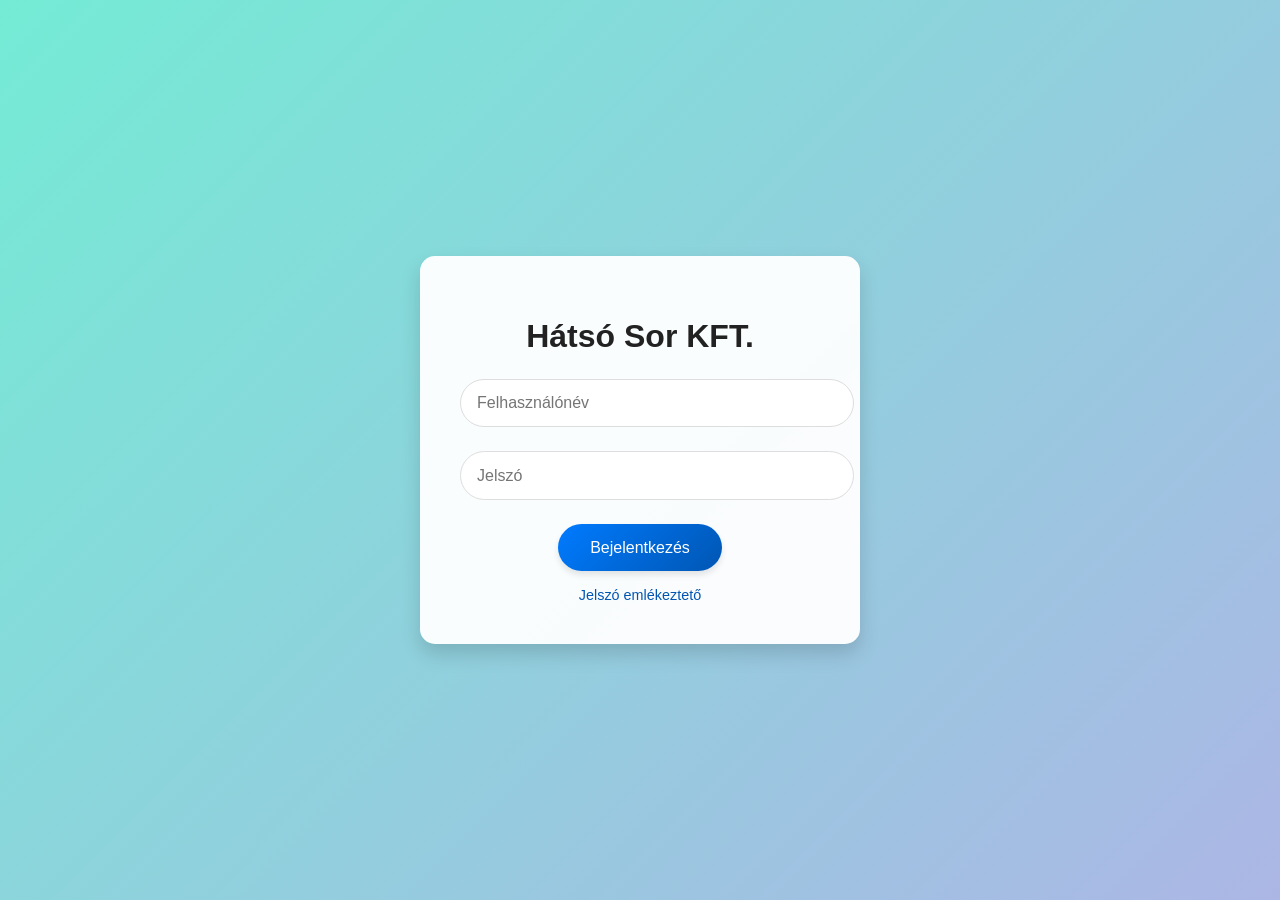
<file: index.html>
<!DOCTYPE html>
<html lang="hu">
<head>
    <meta charset="UTF-8">
    <meta name="viewport" content="width=device-width, initial-scale=1.0">
    <title>Hátsó Sor KFT. - Bejelentkezés</title>
    <link rel="stylesheet" href="style.css">
    <link rel="icon" href="kicsikocsi.png">
</head>
<body>
    <div class="login-container">
        <h1>Hátsó Sor KFT.</h1>
        <form id="login-form">
            <div class="input-field">
                <input type="text" name="username" id="username" placeholder="Felhasználónév" required>
            </div>
            <div class="input-field">
                <input type="password" name="password" id="password" placeholder="Jelszó" required>
            </div>
            <button type="submit" class="login-button" id="login-button">Bejelentkezés</button>
        </form>
        <p id="error-message" class="error-message" style="display: none;">Hibás felhasználónév vagy jelszó!</p>
        <a href=forgot_pw.html class="forgot-password" id="forgot-pw-button">Jelszó emlékeztető</a>
    </div>
    <script src="alap.js"></script>
</body>
</html>
</file>
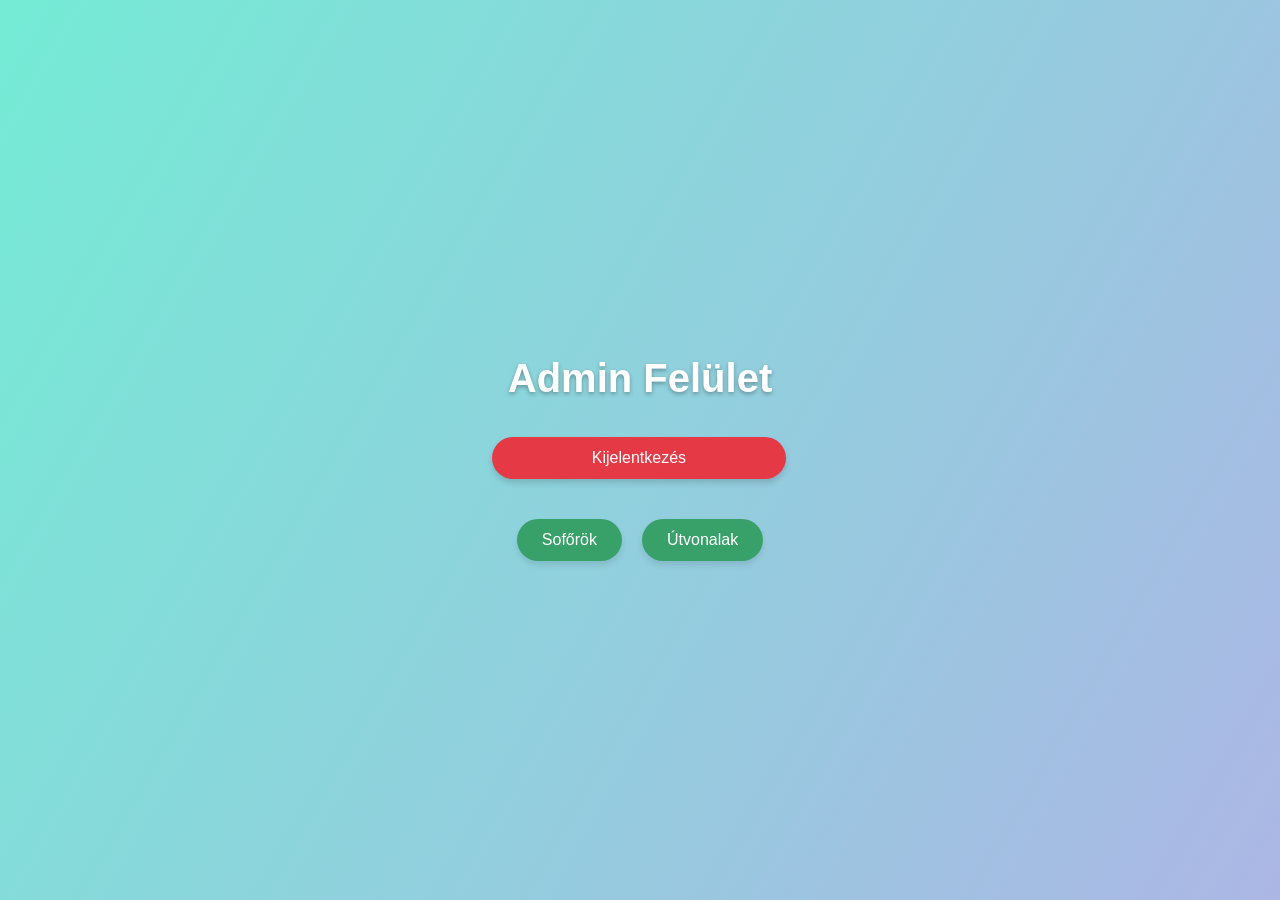
<file: admin.html>
<!DOCTYPE html>
<html lang="hu"> 
<head>
    <meta charset="UTF-8">
    <meta name="viewport" content="width=device-width, initial-scale=1.0">
    <title>Admin felület</title>
    <link rel="stylesheet" href="admin.css">
    <link rel="icon" href="kicsikocsi.png">
</head>
<body>
    <header class="admin-header">
        <h1 class="admin-title">Admin Felület</h1>
        <button class="logout-button" id="logout-button">Kijelentkezés</button>
    </header>
    <main class="admin-main">
        <div class="admin-menu">
            <button class="admin-menu-button" id="drivers-button">Sofőrök</button>
            <button class="admin-menu-button" id="routes-button">Útvonalak</button>
        </div>
    </main>
    <script src="kijelentkezes.js"></script>
</body>
</html>
</file>
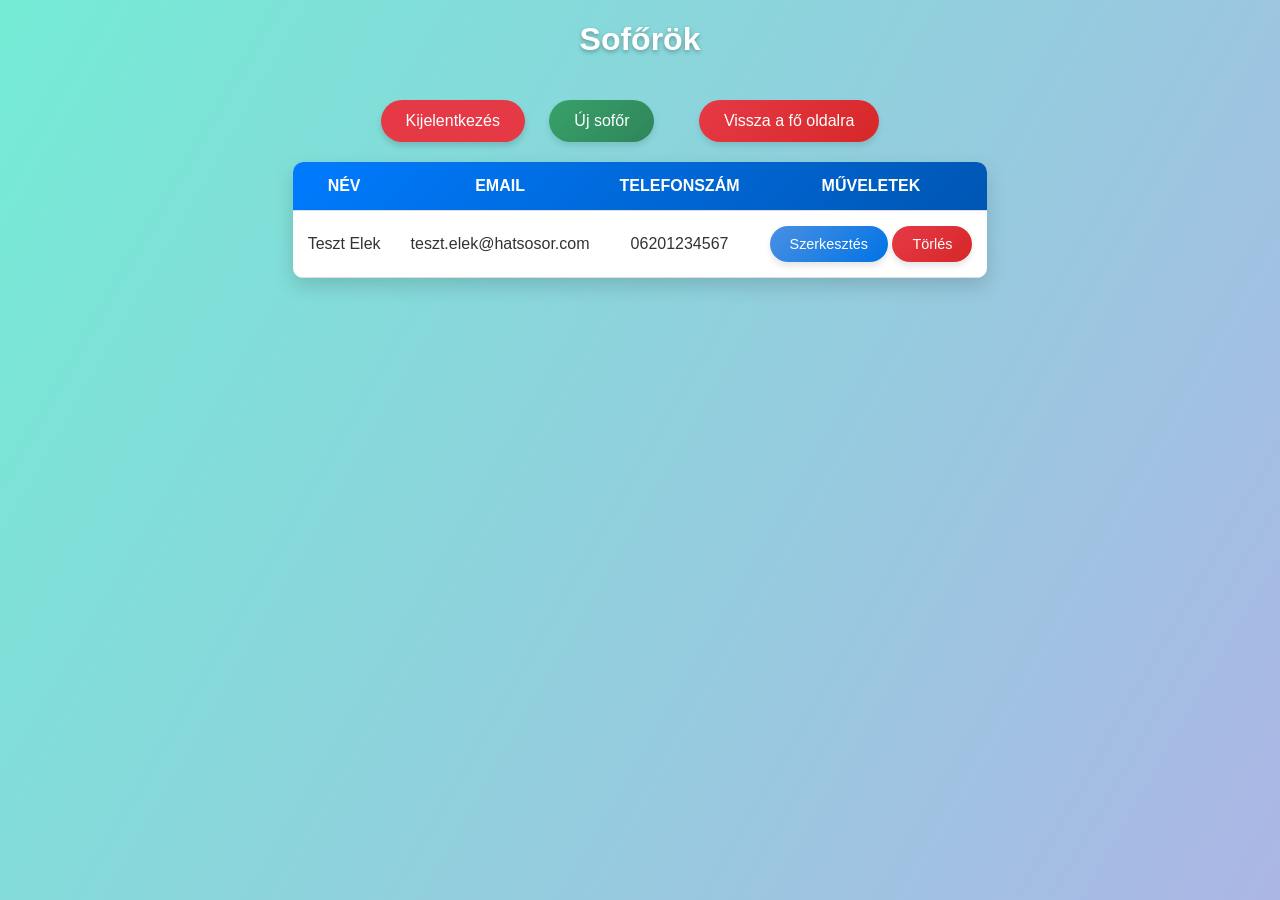
<file: admin_drivers.html>
<!DOCTYPE html>
<html lang="hu">
<head>
    <meta charset="UTF-8">
    <meta name="viewport" content="width=device-width, initial-scale=1.0">
    <title>Sofőrök - Hátsó Sor KFT.</title>
    <link rel="stylesheet" href="admin_drivers.css">
    <link rel="icon" href="kicsikocsi.png">
</head>
<body>
    <header class="admin-header">
        <h1 class="admin-title">Sofőrök</h1>
        <button class="logout-button" id="logout-button">Kijelentkezés</button>
        <button class="drivers-add">Új sofőr</button>
        <button class="back-to-main" id="back-to-main">Vissza a fő oldalra</button>
    </header>
    <main class="admin-main">
        <table class="driver-table">
            <thead>
                <tr>
                    <th>Név</th>
                    <th>Email</th>
                    <th>Telefonszám</th>
                    <th>Műveletek</th>
                </tr>
            </thead>
            <tbody>
                <tr>
                    <td>Teszt Elek</td>
                    <td>teszt.elek@hatsosor.com</td>
                    <td>06201234567</td>
                    <td>
                        <button class="admin-drivers-edit-button">Szerkesztés</button>
                        <button class="admin-drivers-delete-button">Törlés</button>
                    </td>
                </tr>
            </tbody>
        </table>
    </main>
    <script>
    document.getElementById("back-to-main").addEventListener("click", function () {
    window.location.href = "admin.html";
});
    </script>
    <script src="kijelentkezes.js"></script>
</body>
</html>
</file>
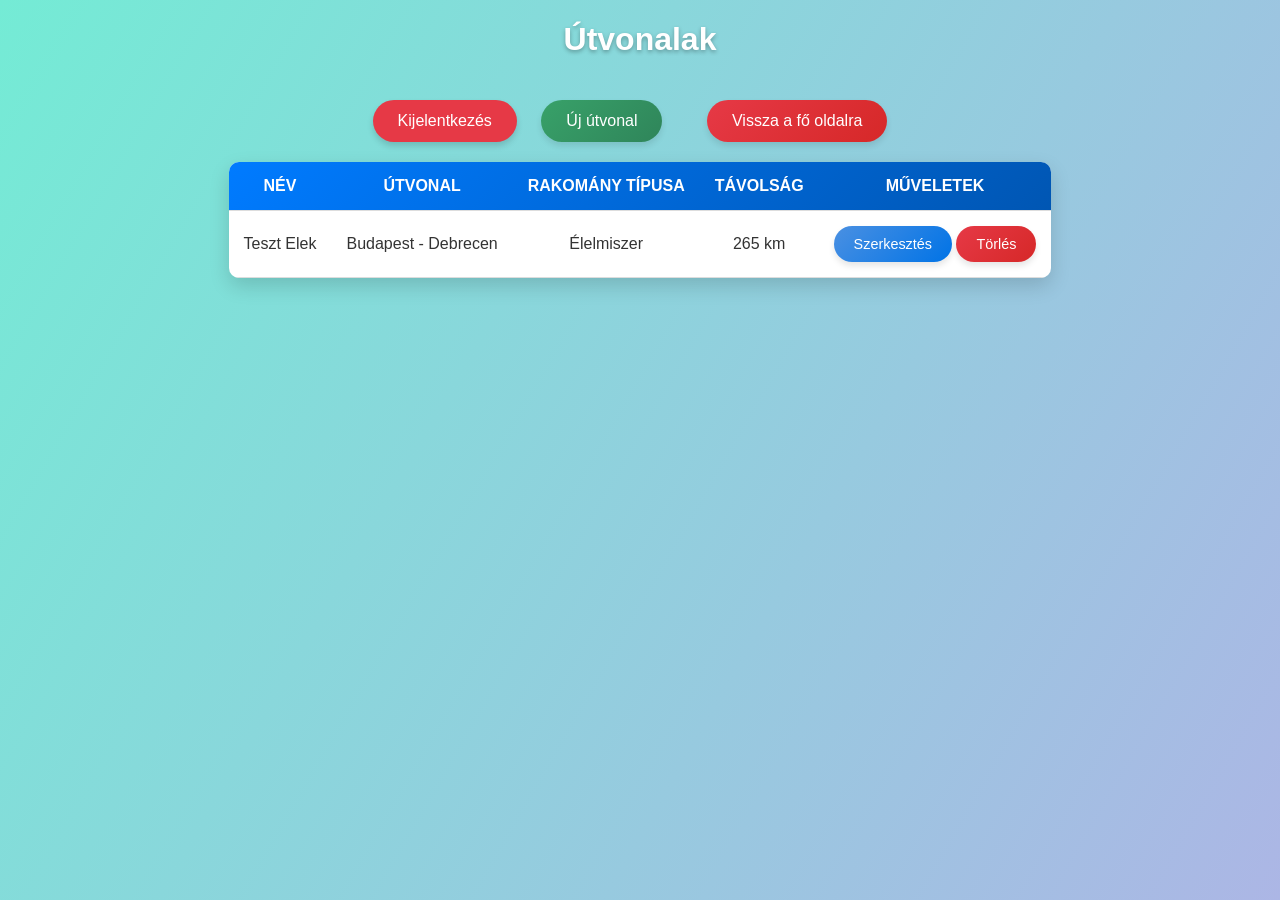
<file: admin_routes.html>
<!DOCTYPE html>
<html lang="hu">
<head>
    <meta charset="UTF-8">
    <meta name="viewport" content="width=device-width, initial-scale=1.0">
    <title>Útvonalak - Hátsó Sor KFT.</title>
    <link rel="stylesheet" href="admin_routes.css">
    <link rel="icon" href="kicsikocsi.png">
</head>
<body>
    <header class="admin-header">
        <h1 class="admin-title">Útvonalak</h1>
        <button class="logout-button" id="logout-button">Kijelentkezés</button>
        <button class="routes-add">Új útvonal</button>
        <button class="back-to-main" id="back-to-main">Vissza a fő oldalra</button>
    </header>
    <main class="admin-main">
        <table class="routes-table">
            <thead>
                <tr>
                    <th>Név</th>
                    <th>Útvonal</th>
                    <th>Rakomány típusa</th>
                    <th>Távolság</th>
                    <th>Műveletek</th>                   
                </tr>
            </thead>
            <tbody>
                <tr>
                    <td>Teszt Elek</td>
                    <td>Budapest - Debrecen</td>
                    <td>Élelmiszer</td>
                    <td>265 km</td>
                    <td>
                        <button class="admin-routes-edit-button">Szerkesztés</button>
                        <button class="admin-routes-delete-button">Törlés</button>
                    </td>
                </tr>
            </tbody>
        </table>
    </main>
    <script>
    document.getElementById("back-to-main").addEventListener("click", function () {
    window.location.href = "admin.html";
});
    </script>
    <script src="kijelentkezes.js"></script>
</body>
</html>
</file>
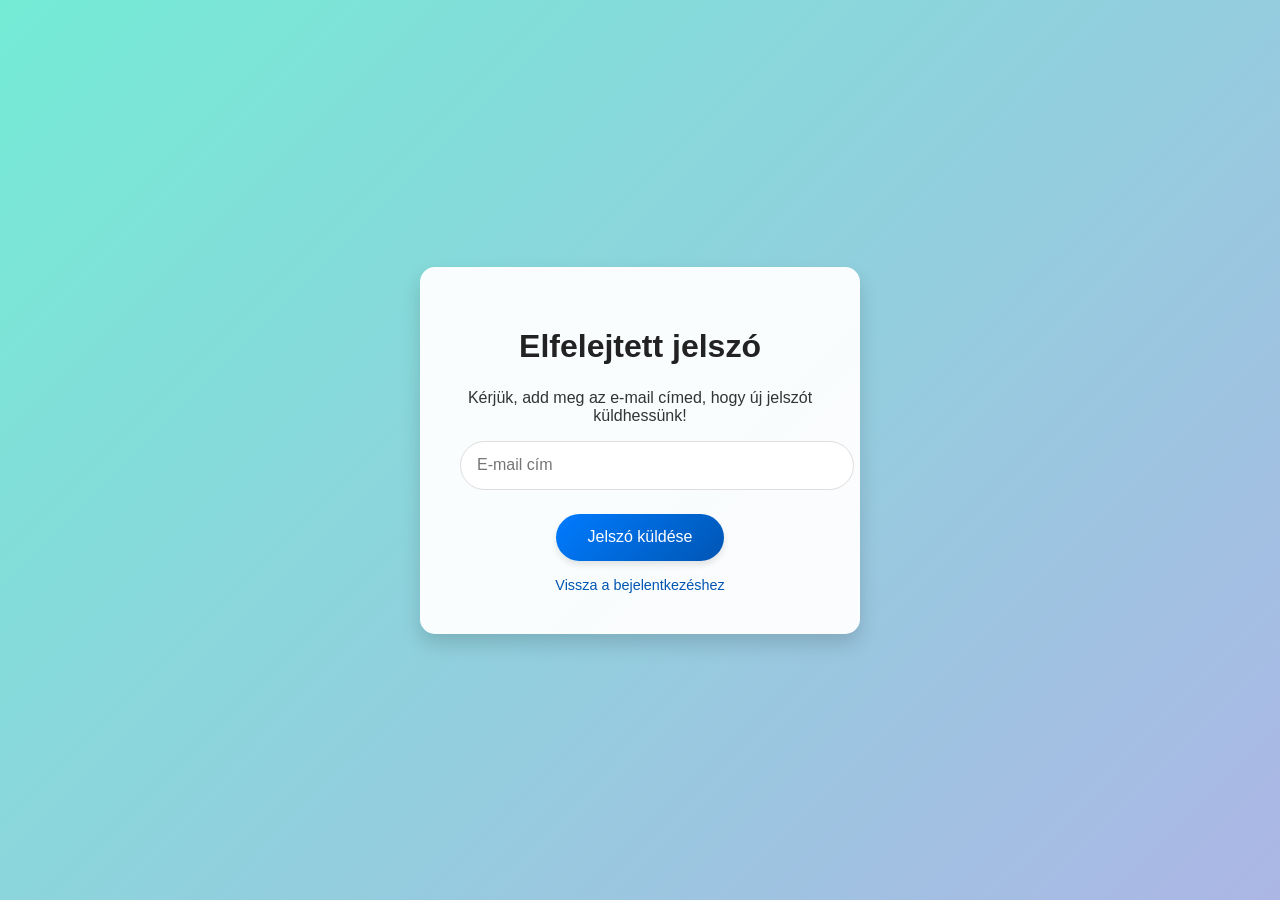
<file: forgot_pw.html>
<!DOCTYPE html>
<html lang="hu">
<head>
    <meta charset="UTF-8">
    <meta name="viewport" content="width=device-width, initial-scale=1.0">
    <title>Elfelejtett Jelszó - Hátsó Sor KFT.</title>
    <link rel="stylesheet" href="style.css">
    <link rel="icon" href="kicsikocsi.png">
</head>
<body>
    <div class="login-container">
        <h1>Elfelejtett jelszó</h1>
        <p>Kérjük, add meg az e-mail címed, hogy új jelszót küldhessünk!</p>
        <form id="forgot-password-form">
            <div class="input-field">
                <input type="email" id="email" placeholder="E-mail cím" required>
            </div>
            <button type="submit" class="login-button" id="password-send">Jelszó küldése</button>
        </form>
        <a href="index.html" class="forgot-password" id="back-to-loginsite">Vissza a bejelentkezéshez</a>
    </div>
    <script src="forgot-password.js"></script>
</body>
</html>
</file>
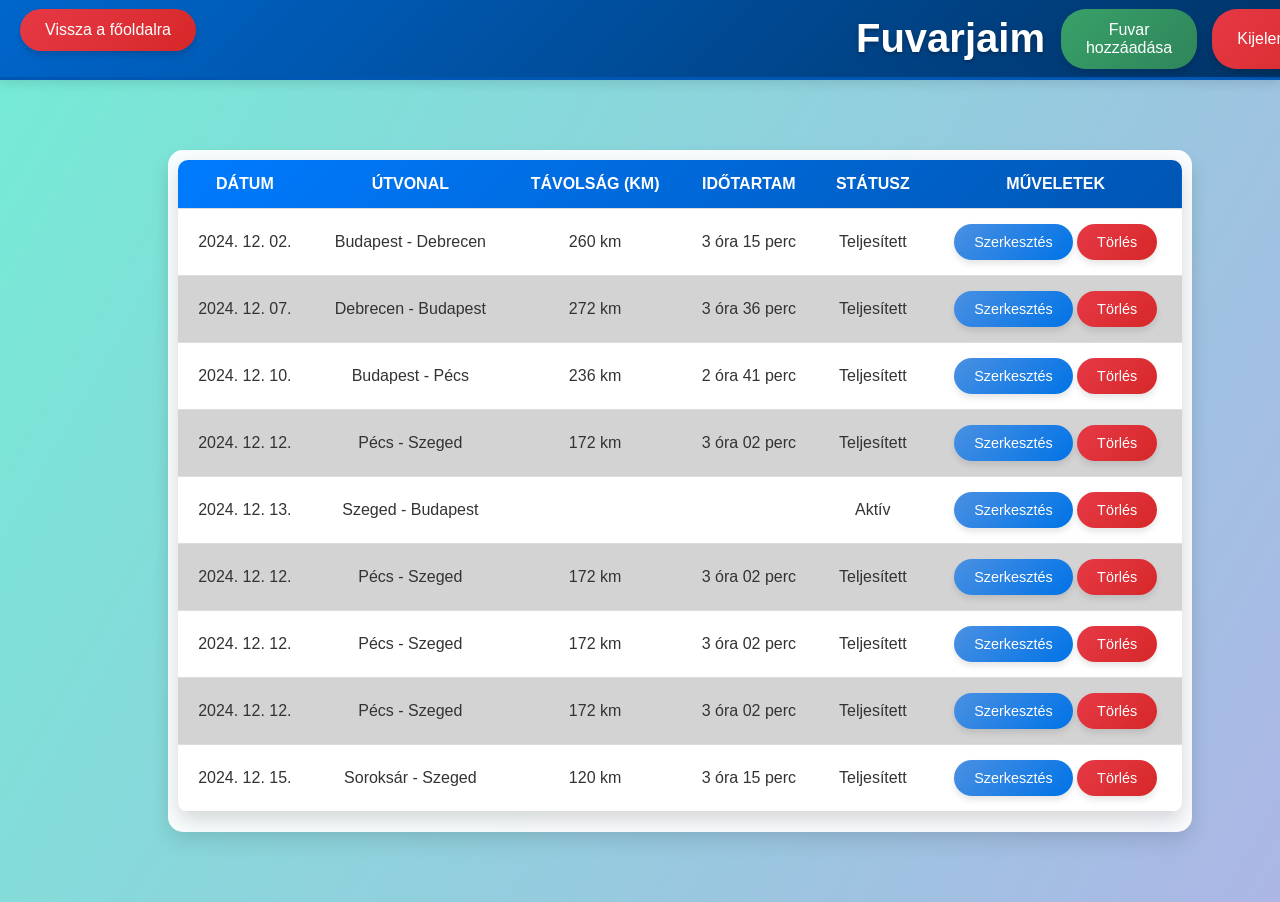
<file: fuvarjaim.html>
<!DOCTYPE html>
<html lang="hu">
<head>
    <meta charset="UTF-8">
    <meta name="viewport" content="width=device-width, initial-scale=1.0">
    <title>Fuvarjaim</title>
    <link rel="stylesheet" href="fuvarjaim.css">
    <link rel="icon" href="kicsikocsi.png">
</head>
<body>
<header class="admin-header">
    <h1 class="admin-title">Fuvarjaim</h1>
    <div class="admin-buttons">
        <button class="newtrip-button" id="newtrip-button">Fuvar hozzáadása</button>
        <button class="mainpage-button" id="mainpage-button">Vissza a főoldalra</button>
        <button class="logout-button" id="logout-button">Kijelentkezés</button>
    </div>
</header>
<main class="main-content">
    <section class="table-container">
        <table class="driver-table">
            <thead>
            <tr>
                <th>Dátum</th>
                <th>Útvonal</th>
                <th>Távolság (km)</th>
                <th>Időtartam</th>
                <th>Státusz</th>
                <th>Műveletek</th>
            </tr>
            </thead>
            <tbody>
            <tr>
                <td>2024. 12. 02.</td>
                <td>Budapest - Debrecen</td>
                <td>260 km</td>
                <td>3 óra 15 perc</td>
                <td>Teljesített</td>
                <td>
                    <button class="edit-button">Szerkesztés</button>
                    <button class="delete-button">Törlés</button>
                </td>
            </tr>
            <tr>
                <td>2024. 12. 07.</td>
                <td>Debrecen - Budapest</td>
                <td>272 km</td>
                <td>3 óra 36 perc</td>
                <td>Teljesített</td>
                <td>
                    <button class="edit-button">Szerkesztés</button>
                    <button class="delete-button">Törlés</button>
                </td>
            </tr>
            <tr>
                <td>2024. 12. 10.</td>
                <td>Budapest - Pécs</td>
                <td>236 km</td>
                <td>2 óra 41 perc</td>
                <td>Teljesített</td>
                <td>
                    <button class="edit-button">Szerkesztés</button>
                    <button class="delete-button">Törlés</button>
                </td>
            </tr>
            <tr>
                <td>2024. 12. 12.</td>
                <td>Pécs - Szeged</td>
                <td>172 km</td>
                <td>3 óra 02 perc</td>
                <td>Teljesített</td>
                <td>
                    <button class="edit-button">Szerkesztés</button>
                    <button class="delete-button">Törlés</button>
                </td>
            </tr>
            <tr>
                <td>2024. 12. 13.</td>
                <td>Szeged - Budapest</td>
                <td></td>
                <td></td>
                <td>Aktív</td>
                <td>
                    <button class="edit-button">Szerkesztés</button>
                    <button class="delete-button">Törlés</button>
                </td>
            </tr>
            <tr>
                <td>2024. 12. 12.</td>
                <td>Pécs - Szeged</td>
                <td>172 km</td>
                <td>3 óra 02 perc</td>
                <td>Teljesített</td>
                <td>
                    <button class="edit-button">Szerkesztés</button>
                    <button class="delete-button">Törlés</button>
                </td>
            </tr>
            <tr>
                <td>2024. 12. 12.</td>
                <td>Pécs - Szeged</td>
                <td>172 km</td>
                <td>3 óra 02 perc</td>
                <td>Teljesített</td>
                <td>
                    <button class="edit-button">Szerkesztés</button>
                    <button class="delete-button">Törlés</button>
                </td>
            </tr>
            <tr>
                <td>2024. 12. 12.</td>
                <td>Pécs - Szeged</td>
                <td>172 km</td>
                <td>3 óra 02 perc</td>
                <td>Teljesített</td>
                <td>
                    <button class="edit-button">Szerkesztés</button>
                    <button class="delete-button">Törlés</button>
                </td>
            </tr>
            <tr>
                <td>2024. 12. 15.</td>
                <td>Soroksár - Szeged</td>
                <td>120 km</td>
                <td>3 óra 15 perc</td>
                <td>Teljesített</td>
                <td>
                    <button class="edit-button">Szerkesztés</button>
                    <button class="delete-button">Törlés</button>
                </td>
            </tr>
            </tbody>
        </table>
    </section>
</main>
<script src="kijelentkezes.js"></script>
<script src="fooldal.js"></script>
</body>
</html>
</file>
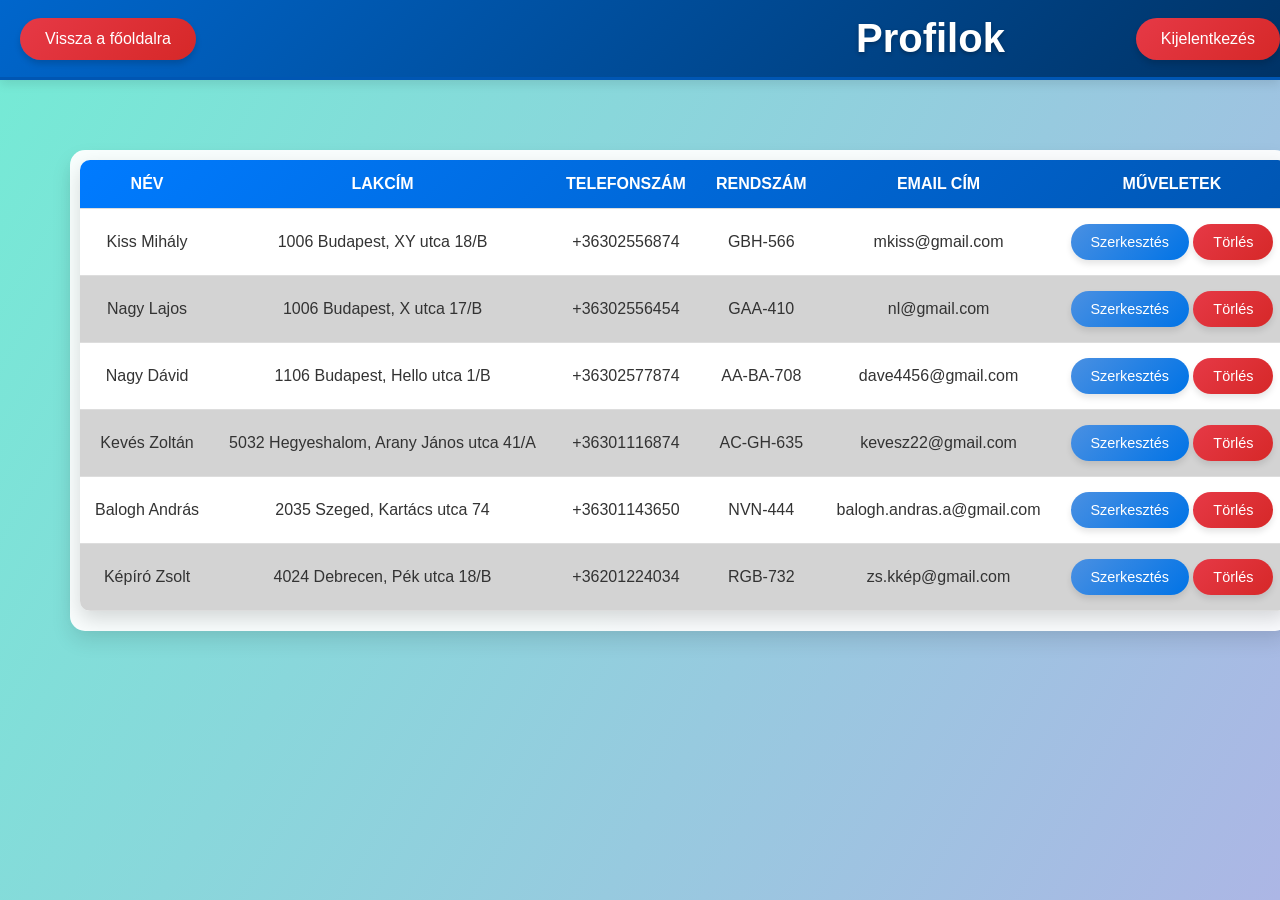
<file: profil.html>
<!DOCTYPE html>
<html lang="en">
<head>
    <meta charset="UTF-8">
    <title>Profil oldal</title>
    <link rel="stylesheet" href="profil.css">
    <link rel="icon" href="kicsikocsi.png">
</head>
<header class="profil-header">
  <h1 class="profil-title">Profilok</h1>
  <div class="profil-buttons">
    <button class="mainpage-button" id="mainpage-button">Vissza a főoldalra</button>
    <button class="logout-button" id="logout-button">Kijelentkezés</button>
  </div>
</header>
<body>
<main class="main-content">
  <section class="table-container">
    <table class="profile-table">
      <thead>
      <tr>
        <th>Név</th>
        <th>Lakcím</th>
        <th>Telefonszám</th>
        <th>Rendszám</th>
        <th>Email cím</th>
        <th>Műveletek</th>
      </tr>
      </thead>
      <tbody>
      <tr>
        <td>Kiss Mihály</td>
        <td>1006 Budapest, XY utca 18/B </td>
        <td>+36302556874</td>
        <td>GBH-566</td>
        <td>mkiss@gmail.com</td>
        <td>
          <button class="edit-button">Szerkesztés</button>
          <button class="delete-button">Törlés</button>
        </td>
      </tr>
      <tr>
        <td>Nagy Lajos</td>
        <td>1006 Budapest, X utca 17/B </td>
        <td>+36302556454</td>
        <td>GAA-410</td>
        <td>nl@gmail.com</td>
        <td>
          <button class="edit-button">Szerkesztés</button>
          <button class="delete-button">Törlés</button>
        </td>
      </tr>
      <tr>
        <td>Nagy Dávid</td>
        <td>1106 Budapest, Hello utca 1/B </td>
        <td>+36302577874</td>
        <td>AA-BA-708</td>
        <td>dave4456@gmail.com</td>
        <td>
          <button class="edit-button">Szerkesztés</button>
          <button class="delete-button">Törlés</button>
        </td>
      </tr>
      <tr>
        <td>Kevés Zoltán</td>
        <td>5032 Hegyeshalom, Arany János utca 41/A </td>
        <td>+36301116874</td>
        <td>AC-GH-635</td>
        <td>kevesz22@gmail.com</td>
        <td>
          <button class="edit-button">Szerkesztés</button>
          <button class="delete-button">Törlés</button>
        </td>
      </tr>
      <tr>
        <td>Balogh András</td>
        <td>2035 Szeged, Kartács utca 74 </td>
        <td>+36301143650</td>
        <td>NVN-444</td>
        <td>balogh.andras.a@gmail.com</td>
        <td>
          <button class="edit-button">Szerkesztés</button>
          <button class="delete-button">Törlés</button>
        </td>
      </tr>
      <tr>
        <td>Képíró Zsolt</td>
        <td>4024 Debrecen, Pék utca 18/B </td>
        <td>+36201224034</td>
        <td>RGB-732</td>
        <td>zs.kkép@gmail.com</td>
        <td>
          <button class="edit-button">Szerkesztés</button>
          <button class="delete-button">Törlés</button>
        </td>
      </tr>
      </tbody>
    </table>
  </section>
</main>
<script src="kijelentkezes.js"></script>
<script src="fooldal.js"></script>
</body>
</html>
</file>
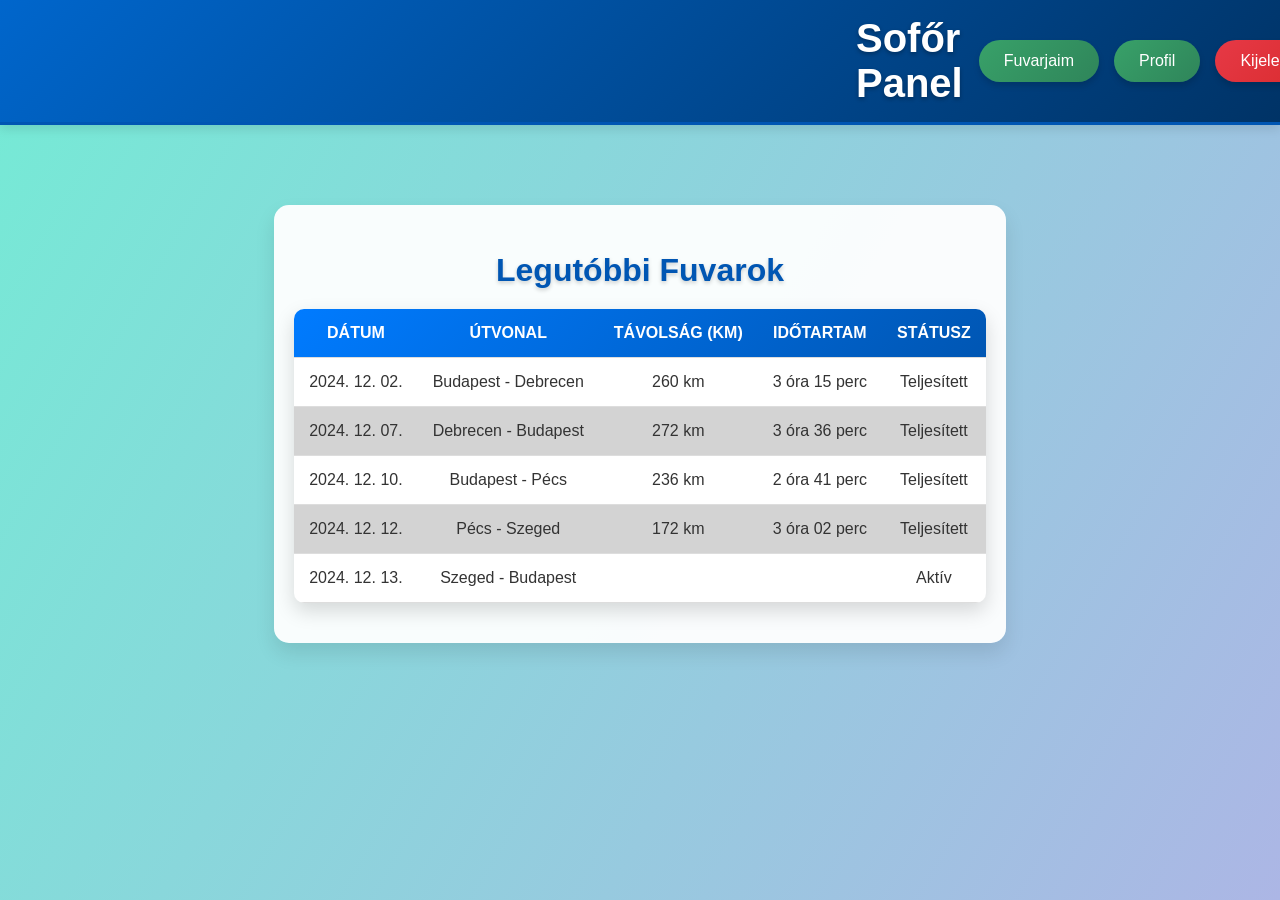
<file: sofor.html>
<!DOCTYPE html>
<html lang="en">
<head>
    <meta charset="UTF-8">
    <meta name="viewport" content="width=device-width, initial-scale=1.0">
    <title>Sofőr Oldal</title>
    <link rel="stylesheet" href="sofor.css">
    <link rel="icon" href="kicsikocsi.png">
</head>
<body>
    <header class="admin-header">
        <h1 class="admin-title">Sofőr Panel</h1>
        <div class="admin-buttons">
            <button class="my-trips-button" id="my-trips-button">Fuvarjaim</button>
            <button class="profile-button" id="profile-button">Profil</button>
            <button class="logout-button" id="logout-button">Kijelentkezés</button>
        </div>
    </header>

    <main class="main-content">
        <section class="table-container">
            <h2 class="table-title">Legutóbbi Fuvarok</h2>
            <table class="driver-table">
                <thead>
                    <tr>
                        <th>Dátum</th>
                        <th>Útvonal</th>
                        <th>Távolság (km)</th>
                        <th>Időtartam</th>
                        <th>Státusz</th>
                    </tr>
                </thead>
                <tbody>
                    <tr>
                        <td>2024. 12. 02.</td>
                        <td>Budapest - Debrecen</td>
                        <td>260 km</td>
                        <td>3 óra 15 perc</td>
                        <td>Teljesített</td>
                    </tr>
                    <tr>
                        <td>2024. 12. 07.</td>
                        <td>Debrecen - Budapest</td>
                        <td>272 km</td>
                        <td>3 óra 36 perc</td>
                        <td>Teljesített</td>
                    </tr>
                    <tr>
                        <td>2024. 12. 10.</td>
                        <td>Budapest - Pécs</td>
                        <td>236 km</td>
                        <td>2 óra 41 perc</td>
                        <td>Teljesített</td>
                    </tr>
                    <tr>
                        <td>2024. 12. 12.</td>
                        <td>Pécs - Szeged</td>
                        <td>172 km</td>
                        <td>3 óra 02 perc</td>
                        <td>Teljesített</td>
                    </tr>
                    <tr>
                        <td>2024. 12. 13.</td>
                        <td>Szeged - Budapest</td>
                        <td></td>
                        <td></td>
                        <td>Aktív</td>
                    </tr>
                </tbody>
            </table>
        </section>
    </main>
    <script src="kijelentkezes.js"></script>
    <script src="fuvarjaim.js"></script>
    <script src="profil.js"></script>
</body>
</html>
</file>
<file: style.css>
body {
    font-family: 'Roboto', sans-serif;
    margin: 0;
    padding: 0;
    display: flex;
    justify-content: center;
    align-items: center;
    min-height: 100vh;
    background: linear-gradient(135deg, #74ebd5, #acb6e5);
    background-size: cover;
    background-position: center;
    color: #333;
}

.login-container {
    background: rgba(255, 255, 255, 0.95);
    padding: 2.5rem;
    border-radius: 15px;
    box-shadow: 0 10px 20px rgba(0, 0, 0, 0.15);
    width: 100%;
    max-width: 360px;
    text-align: center;
    animation: fadeIn 0.6s ease-in-out;
}

.login-container h1 {
    margin-bottom: 1.5rem;
    font-size: 2rem;
    color: #222;
    font-weight: bold;
}

.input-field {
    margin-bottom: 1.5rem;
    width: 100%;
}

.input-field input {
    width: 100%;
    padding: 0.9rem 1rem;
    border: 1px solid #ddd;
    border-radius: 25px;
    font-size: 1rem;
    transition: all 0.3s ease;
}

.input-field input:focus {
    border-color: #007bff;
    outline: none;
    box-shadow: 0 0 5px rgba(0, 123, 255, 0.5);
}

.login-button {
    display: inline-block;
    background: linear-gradient(135deg, #007bff, #0056b3);
    color: #fff;
    padding: 0.9rem 2rem;
    border: none;
    border-radius: 25px;
    font-size: 1rem;
    cursor: pointer;
    text-decoration: none;
    transition: all 0.3s ease;
    box-shadow: 0 4px 6px rgba(0, 0, 0, 0.1);
}

.login-button:hover {
    background: linear-gradient(135deg, #0056b3, #003f8a);
    box-shadow: 0 6px 10px rgba(0, 0, 0, 0.15);
}

.forgot-password {
    color: #0056b3;
    text-decoration: none;
    font-size: 0.9rem;
    margin-top: 1rem;
    display: inline-block;
    transition: color 0.3s ease;
}

.forgot-password:hover {
    color: #003f8a;
    text-decoration: underline;
}

.error-message {
    color: #d9534f;
    margin-top: 1rem;
    font-size: 0.9rem;
    text-align: center;
}

@keyframes fadeIn {
    0% {
        opacity: 0;
        transform: translateY(-20px);
    }
    100% {
        opacity: 1;
        transform: translateY(0);
    }
}
</file>
<file: admin.css>
body {
    font-family: 'Roboto', sans-serif;
    margin: 0;
    padding: 0;
    background: linear-gradient(120deg, #74ebd5, #acb6e5);
    color: #333;
    display: flex;
    flex-direction: column;
    align-items: center;
    justify-content: center;
    min-height: 100vh;
}

.admin-title {
    font-size: 2.5rem;
    font-weight: bold;
    color: #fff;
    text-shadow: 0 2px 4px rgba(0, 0, 0, 0.3);
    margin: 1rem;
    text-align: center;
}

.logout-button {
    background-color: #e63946;
    color: white;
    border: none;
    padding: 12px 100px;
    font-size: 1rem;
    border-radius: 30px;
    cursor: pointer;
    transition: background-color 0.3s ease, transform 0.2s;
    box-shadow: 0 4px 6px rgba(0, 0, 0, 0.15);
    margin-top: 20px;
}

.logout-button:hover {
    background: linear-gradient(135deg, #d62828, #b71c1c);
    transform: translateY(-2px);
    box-shadow: 0 6px 12px rgba(0, 0, 0, 0.2);
}

.admin-menu {
    display: flex;
    justify-content: center;
    gap: 20px;
    margin-top: 40px;
}

.admin-menu-button {
    background-color: #38a169;
    color: white;
    border: none;
    padding: 12px 25px;
    font-size: 1rem;
    border-radius: 30px;
    cursor: pointer;
    transition: all 0.3s ease;
    box-shadow: 0 4px 6px rgba(0, 0, 0, 0.1);
}

.admin-menu-button:hover {
    background-color: #0066cc;
    transform: translateY(-2px);
    box-shadow: 0 6px 12px rgba(0, 0, 0, 0.15);
}
</file>
<file: admin_drivers.css>
body {
    font-family: 'Roboto', sans-serif;
    margin: 0;
    padding: 0;
    background: linear-gradient(120deg, #74ebd5, #acb6e5);
    color: #333;
    display: flex;
    flex-direction: column;
    align-items: center;
    min-height: 100vh;
}

.admin-title {
    font-size: 2rem;
    font-weight: bold;
    color: #fff;
    text-shadow: 0 2px 4px rgba(0, 0, 0, 0.3);
    margin: 1;
    text-align: center;
}

.logout-button {
    background-color: #e63946;
    color: white;
    border: none;
    padding: 12px 25px;
    font-size: 1rem;
    border-radius: 30px;
    cursor: pointer;
    transition: background-color 0.3s ease, transform 0.2s;
    box-shadow: 0 4px 6px rgba(0, 0, 0, 0.15);
}

.logout-button:hover {
    background: linear-gradient(135deg, #d62828, #b71c1c);
    transform: translateY(-2px);
    box-shadow: 0 6px 12px rgba(0, 0, 0, 0.2);
}

.table-container {
    max-width: 90%;
    margin: 40px auto;
    padding: 20px;
    background: rgba(255, 255, 255, 0.95);
    border-radius: 15px;
    box-shadow: 0 10px 20px rgba(0, 0, 0, 0.1);
    animation: fadeIn 0.6s ease-in-out;
}

.table-title {
    font-size: 2.5rem;
    text-align: center;
    margin-bottom: 20px;
    color: #0056b3;
    text-shadow: 0 2px 4px rgba(0, 0, 0, 0.2);
}

.driver-table {
    width: 100%;
    border-collapse: collapse;
    overflow: hidden;
    background: white;
    border-radius: 10px;
    box-shadow: 0 8px 20px rgba(0, 0, 0, 0.15);
    margin-bottom: 20px;
    animation: fadeIn 0.6s ease-in-out;
}

.driver-table thead {
    background: linear-gradient(135deg, #007bff, #0056b3);
    color: white;
    font-size: 1rem;
    font-weight: bold;
    text-transform: uppercase;
}

.driver-table th, .driver-table td {
    padding: 15px;
    text-align: center;
    border-bottom: 1px solid #ddd;
}

.driver-table tr:nth-child(even) {
    background-color: lightgray;
}

.driver-table tr:hover {
    background-color: #eef5ff;
    transition: background-color 0.3s ease;
}

.admin-drivers-edit-button, .admin-drivers-delete-button {
    background: linear-gradient(135deg, #4a90e2, #0073e6);
    color: white;
    border: none;
    padding: 10px 20px;
    border-radius: 25px;
    cursor: pointer;
    font-size: 0.9rem;
    transition: all 0.3s ease;
    box-shadow: 0 4px 6px rgba(0, 0, 0, 0.1);
}

.admin-drivers-delete-button {
    background: linear-gradient(135deg, #e63946, #d62828);
}

.admin-drivers-edit-button:hover {
    background: linear-gradient(135deg, #3b78d4, #0056b3);
    transform: scale(1.05);
}

.admin-drivers-delete-button:hover {
    background: linear-gradient(135deg, #d62828, #b71c1c);
    transform: scale(1.05);
}

.drivers-add, .back-to-main {
    display: inline-block;
    text-align: center;
    background: linear-gradient(135deg, #38a169, #2f855a);
    color: white;
    border: none;
    padding: 12px 25px;
    font-size: 1rem;
    border-radius: 25px;
    cursor: pointer;
    margin: 20px;
    transition: all 0.3s ease;
    box-shadow: 0 4px 6px rgba(0, 0, 0, 0.1);
}

.drivers-add:hover {
    background: linear-gradient(135deg, #2f855a, #276749);
    transform: translateY(-2px);
    box-shadow: 0 6px 12px rgba(0, 0, 0, 0.2);
}

.back-to-main {
    background: linear-gradient(135deg, #e63946, #d62828);
}

.back-to-main:hover {
    background: linear-gradient(135deg, #d62828, #b71c1c);
    transform: translateY(-2px);
    box-shadow: 0 6px 12px rgba(0, 0, 0, 0.2);
}

@keyframes fadeIn {
    0% {
        opacity: 0;
        transform: translateY(-20px);
    }
    100% {
        opacity: 1;
        transform: translateY(0);
    }
}
</file>
<file: admin_routes.css>
body {
    font-family: 'Roboto', sans-serif;
    margin: 0;
    padding: 0;
    background: linear-gradient(120deg, #74ebd5, #acb6e5);
    color: #333;
    display: flex;
    flex-direction: column;
    align-items: center;
    min-height: 100vh;
}

.admin-title {
    font-size: 2rem;
    font-weight: bold;
    color: #fff;
    text-shadow: 0 2px 4px rgba(0, 0, 0, 0.3);
    margin: 1;
    text-align: center;
}

.logout-button {
    background-color: #e63946;
    color: white;
    border: none;
    padding: 12px 25px;
    font-size: 1rem;
    border-radius: 30px;
    cursor: pointer;
    transition: background-color 0.3s ease, transform 0.2s;
    box-shadow: 0 4px 6px rgba(0, 0, 0, 0.15);
}

.logout-button:hover {
    background: linear-gradient(135deg, #d62828, #b71c1c);
    transform: translateY(-2px);
    box-shadow: 0 6px 12px rgba(0, 0, 0, 0.2);
}

.table-container {
    max-width: 90%;
    margin: 40px auto;
    padding: 20px;
    background: rgba(255, 255, 255, 0.95);
    border-radius: 15px;
    box-shadow: 0 10px 20px rgba(0, 0, 0, 0.1);
    animation: fadeIn 0.6s ease-in-out;
}

.table-title {
    font-size: 2.5rem;
    text-align: center;
    margin-bottom: 20px;
    color: #0056b3;
    text-shadow: 0 2px 4px rgba(0, 0, 0, 0.2);
}

.routes-table {
    width: 100%;
    border-collapse: collapse;
    overflow: hidden;
    background: white;
    border-radius: 10px;
    box-shadow: 0 8px 20px rgba(0, 0, 0, 0.15);
    margin-bottom: 20px;
    animation: fadeIn 0.6s ease-in-out;
}

.routes-table thead {
    background: linear-gradient(135deg, #007bff, #0056b3);
    color: white;
    font-size: 1rem;
    font-weight: bold;
    text-transform: uppercase;
}

.routes-table th, .routes-table td {
    padding: 15px;
    text-align: center;
    border-bottom: 1px solid #ddd;
}

.routes-table tr:nth-child(even) {
    background-color: lightgray;
}

.routes-table tr:hover {
    background-color: #eef5ff;
    transition: background-color 0.3s ease;
}

.admin-routes-edit-button, .admin-routes-delete-button {
    background: linear-gradient(135deg, #4a90e2, #0073e6);
    color: white;
    border: none;
    padding: 10px 20px;
    border-radius: 25px;
    cursor: pointer;
    font-size: 0.9rem;
    transition: all 0.3s ease;
    box-shadow: 0 4px 6px rgba(0, 0, 0, 0.1);
}

.admin-routes-delete-button {
    background: linear-gradient(135deg, #e63946, #d62828);
}

.admin-routes-edit-button:hover {
    background: linear-gradient(135deg, #3b78d4, #0056b3);
    transform: scale(1.05);
}

.admin-routes-delete-button:hover {
    background: linear-gradient(135deg, #d62828, #b71c1c);
    transform: scale(1.05);
}

.routes-add, .back-to-main {
    display: inline-block;
    text-align: center;
    background: linear-gradient(135deg, #38a169, #2f855a);
    color: white;
    border: none;
    padding: 12px 25px;
    font-size: 1rem;
    border-radius: 25px;
    cursor: pointer;
    margin: 20px;
    transition: all 0.3s ease;
    box-shadow: 0 4px 6px rgba(0, 0, 0, 0.1);
}

.drivers-add:hover {
    background: linear-gradient(135deg, #2f855a, #276749);
    transform: translateY(-2px);
    box-shadow: 0 6px 12px rgba(0, 0, 0, 0.2);
}

.back-to-main {
    background: linear-gradient(135deg, #e63946, #d62828);
}

.back-to-main:hover {
    background: linear-gradient(135deg, #d62828, #b71c1c);
    transform: translateY(-2px);
    box-shadow: 0 6px 12px rgba(0, 0, 0, 0.2);
}

@keyframes fadeIn {
    0% {
        opacity: 0;
        transform: translateY(-20px);
    }
    100% {
        opacity: 1;
        transform: translateY(0);
    }
}
</file>
<file: fuvarjaim.css>
body {
    font-family: 'Roboto', sans-serif;
    margin: 0;
    padding: 0;
    background: linear-gradient(120deg, #74ebd5, #acb6e5);
    color: #333;
    display: flex;
    flex-direction: column;
    align-items: center;
    min-height: 100vh;
}

.admin-header {
    display: flex;
    justify-content: space-between;
    align-items: center;
    background: linear-gradient(135deg, #0066cc, #003366);
    color: white;
    box-shadow: 0 4px 10px rgba(0, 0, 0, 0.1);
    border-bottom: 3px solid #0056b3;
    position: sticky;
    top: 0;
    z-index: 1000;
    width: 100%;
}

.admin-title {
    font-size: 2.5rem;
    font-weight: bold;
    color: #fff;
    text-shadow: 0 2px 4px rgba(0, 0, 0, 0.3);
    margin: 1rem;
    padding-left: 840px;
}

.admin-buttons {
    display: flex;
    gap: 15px;
}

.newtrip-button, .mainpage-button, .logout-button {
    background: linear-gradient(135deg, #38a169, #2f855a);
    color: white;
    border: none;
    padding: 12px 25px;
    font-size: 1rem;
    border-radius: 25px;
    cursor: pointer;
    transition: all 0.3s ease;
    box-shadow: 0 4px 6px rgba(0, 0, 0, 0.15);
}

.newtrip-button:hover {
    background: linear-gradient(135deg, #2f855a, #276749);
    transform: translateY(-2px);
    box-shadow: 0 6px 12px rgba(0, 0, 0, 0.2);
}
.mainpage-button:hover {
      background: linear-gradient(135deg, #2f855a, #276749);
      transform: translateY(-2px);
      box-shadow: 0 6px 12px rgba(0, 0, 0, 0.2);
}
.mainpage-button{
    position: absolute;
    left: 20px;
    background: linear-gradient(135deg, #e63946, #d62828);
}

.logout-button {
    background: linear-gradient(135deg, #e63946, #d62828);
}

.logout-button:hover {
    background: linear-gradient(135deg, #d62828, #b71c1c);
    transform: translateY(-2px);
    box-shadow: 0 6px 12px rgba(0, 0, 0, 0.2);
}

.main-content {
    padding: 40px;
    max-width: 1200px;
    margin: 0 auto;
    display: flex;
    flex-direction: column;
    gap: 20px;
}
.table-container {
    width: 100%;
    margin: 30px;
    padding: 10px;
    background: rgba(255, 255, 255, 0.95);
    border-radius: 15px;
    box-shadow: 0 10px 20px rgba(0, 0, 0, 0.1);
    animation: fadeIn 0.6s ease-in-out;

}

.table-title {
    font-size: 2rem;
    text-align: center;
    margin-bottom: 20px;
    color: #0056b3;
    text-shadow: 0 2px 4px rgba(0, 0, 0, 0.2);
}

.driver-table {
    width: 100%;
    border-collapse: collapse;
    overflow: hidden;
    background: white;
    border-radius: 10px;
    box-shadow: 0 8px 20px rgba(0, 0, 0, 0.15);
    margin-bottom: 10px;
}

.driver-table thead {
    background: linear-gradient(135deg, #007bff, #0056b3);
    color: white;
    font-size: 1rem;
    font-weight: bold;
    text-transform: uppercase;


}

.driver-table th, .driver-table td {
    padding: 15px;
    text-align: center;
    border-bottom: 1px solid #ddd;
    overflow: hidden;
    text-overflow: ellipsis;
    white-space: nowrap;
}

.driver-table tr:nth-child(even) {
    background-color: lightgray;
}

.driver-table tr:hover {
    background-color: #eef5ff;
    transition: background-color 0.3s ease;
}
.edit-button, .delete-button {
    background: linear-gradient(135deg, #4a90e2, #0073e6);
    color: white;
    border: none;
    padding: 10px 20px;
    border-radius: 25px;
    cursor: pointer;
    font-size: 0.9rem;
    transition: all 0.3s ease;
    box-shadow: 0 4px 6px rgba(0, 0, 0, 0.1);
}

.delete-button {
    background: linear-gradient(135deg, #e63946, #d62828);
}

.edit-button:hover {
    background: linear-gradient(135deg, #3b78d4, #0056b3);
    transform: scale(1.05);
}

.delete-button:hover {
    background: linear-gradient(135deg, #d62828, #b71c1c);
    transform: scale(1.05);
}

@keyframes fadeIn {
    0% {
        opacity: 0;
        transform: translateY(-20px);
    }
    100% {
        opacity: 1;
        transform: translateY(0);
    }
}
</file>
<file: profil.css>
body {
    font-family: 'Roboto', sans-serif;
    margin: 0;
    padding: 0;
    background: linear-gradient(120deg, #74ebd5, #acb6e5);
    color: #333;
    display: flex;
    flex-direction: column;
    align-items: center;
    min-height: 100vh;
}

.profil-header {
    display: flex;
    justify-content: space-between;
    align-items: center;
    background: linear-gradient(135deg, #0066cc, #003366);
    color: white;
    box-shadow: 0 4px 10px rgba(0, 0, 0, 0.1);
    border-bottom: 3px solid #0056b3;
    position: sticky;
    top: 0;
    z-index: 1000;
    width: 100%;
}

.profil-title {
    font-size: 2.5rem;
    font-weight: bold;
    color: #fff;
    text-shadow: 0 2px 4px rgba(0, 0, 0, 0.3);
    margin: 1rem;
    padding-left: 840px;
}

.profil-buttons {
    display: flex;
    gap: 15px;
}
.mainpage-button, .logout-button {
    background: linear-gradient(135deg, #38a169, #2f855a);
    color: white;
    border: none;
    padding: 12px 25px;
    font-size: 1rem;
    border-radius: 25px;
    cursor: pointer;
    transition: all 0.3s ease;
    box-shadow: 0 4px 6px rgba(0, 0, 0, 0.15);
}

.mainpage-button:hover {
      background: linear-gradient(135deg, #2f855a, #276749);
      transform: translateY(-2px);
      box-shadow: 0 6px 12px rgba(0, 0, 0, 0.2);
}
.mainpage-button{
    position: absolute;
    left: 20px;
    background: linear-gradient(135deg, #e63946, #d62828);
}

.logout-button {
    background: linear-gradient(135deg, #e63946, #d62828);
}

.logout-button:hover {
    background: linear-gradient(135deg, #d62828, #b71c1c);
    transform: translateY(-2px);
    box-shadow: 0 6px 12px rgba(0, 0, 0, 0.2);
}

.main-content {
    padding: 40px;
    max-width: 1200px;
    margin: 0 auto;
    display: flex;
    flex-direction: column;
    gap: 20px;
}
.table-container {
    width: 100%;
    margin: 30px;
    padding: 10px;
    background: rgba(255, 255, 255, 0.95);
    border-radius: 15px;
    box-shadow: 0 10px 20px rgba(0, 0, 0, 0.1);
    animation: fadeIn 0.6s ease-in-out;

}

.table-title {
    font-size: 2rem;
    text-align: center;
    margin-bottom: 20px;
    color: #0056b3;
    text-shadow: 0 2px 4px rgba(0, 0, 0, 0.2);
}

.profile-table {
    width: 100%;
    border-collapse: collapse;
    overflow: hidden;
    background: white;
    border-radius: 10px;
    box-shadow: 0 8px 20px rgba(0, 0, 0, 0.15);
    margin-bottom: 10px;
}

.profile-table thead {
    background: linear-gradient(135deg, #007bff, #0056b3);
    color: white;
    font-size: 1rem;
    font-weight: bold;
    text-transform: uppercase;

}
.profile-table th, .profile-table td {
    padding: 15px;
    text-align: center;
    border-bottom: 1px solid #ddd;
    overflow: hidden;
    text-overflow: ellipsis;
    white-space: nowrap;
}

.profile-table tr:nth-child(even) {
    background-color: lightgray;
}

.profile-table tr:hover {
    background-color: #eef5ff;
    transition: background-color 0.3s ease;
}
.edit-button, .delete-button {
    background: linear-gradient(135deg, #4a90e2, #0073e6);
    color: white;
    border: none;
    padding: 10px 20px;
    border-radius: 25px;
    cursor: pointer;
    font-size: 0.9rem;
    transition: all 0.3s ease;
    box-shadow: 0 4px 6px rgba(0, 0, 0, 0.1);
}

.delete-button {
    background: linear-gradient(135deg, #e63946, #d62828);
}

.edit-button:hover {
    background: linear-gradient(135deg, #3b78d4, #0056b3);
    transform: scale(1.05);
}

.delete-button:hover {
    background: linear-gradient(135deg, #d62828, #b71c1c);
    transform: scale(1.05);
}

@keyframes fadeIn {
    0% {
        opacity: 0;
        transform: translateY(-20px);
    }
    100% {
        opacity: 1;
        transform: translateY(0);
    }
}
</file>
<file: sofor.css>
body {
    font-family: 'Roboto', sans-serif;
    margin: 0;
    padding: 0;
    background: linear-gradient(120deg, #74ebd5, #acb6e5);
    color: #333;
    display: flex;
    flex-direction: column;
    align-items: center;
    min-height: 100vh;
}

.admin-header {
    display: flex;
    justify-content: space-between;
    align-items: center;
    background: linear-gradient(135deg, #0066cc, #003366);
    color: white;
    box-shadow: 0 4px 10px rgba(0, 0, 0, 0.1);
    border-bottom: 3px solid #0056b3;
    position: sticky;
    top: 0;
    z-index: 1000;
    width: 100%;
}

.admin-title {
    font-size: 2.5rem;
    font-weight: bold;
    color: #fff;
    text-shadow: 0 2px 4px rgba(0, 0, 0, 0.3);
    margin: 1rem;
    padding-left: 840px;
}

.admin-buttons {
    display: flex;
    gap: 15px;
}

.my-trips-button, .profile-button, .logout-button {
    background: linear-gradient(135deg, #38a169, #2f855a);
    color: white;
    border: none;
    padding: 12px 25px;
    font-size: 1rem;
    border-radius: 25px;
    cursor: pointer;
    transition: all 0.3s ease;
    box-shadow: 0 4px 6px rgba(0, 0, 0, 0.15);
}

.my-trips-button:hover {
    background: linear-gradient(135deg, #2f855a, #276749);
    transform: translateY(-2px);
    box-shadow: 0 6px 12px rgba(0, 0, 0, 0.2);
}

.profile-button:hover {
    background: linear-gradient(135deg, #2f855a, #276749);
    transform: translateY(-2px);
    box-shadow: 0 6px 12px rgba(0, 0, 0, 0.2);
}

.logout-button {
    background: linear-gradient(135deg, #e63946, #d62828);
}

.logout-button:hover {
    background: linear-gradient(135deg, #d62828, #b71c1c);
    transform: translateY(-2px);
    box-shadow: 0 6px 12px rgba(0, 0, 0, 0.2);
}

.main-content {
    padding: 40px;
    max-width: 1200px;
    margin: 0 auto;
    display: flex;
    flex-direction: column;
    gap: 20px;
}

.table-container {
    max-width: 100%;
    margin: 40px auto;
    padding: 20px;
    background: rgba(255, 255, 255, 0.95);
    border-radius: 15px;
    box-shadow: 0 10px 20px rgba(0, 0, 0, 0.1);
    animation: fadeIn 0.6s ease-in-out;
}

.table-title {
    font-size: 2rem;
    text-align: center;
    margin-bottom: 20px;
    color: #0056b3;
    text-shadow: 0 2px 4px rgba(0, 0, 0, 0.2);
}

.driver-table {
    width: 100%;
    border-collapse: collapse;
    overflow: hidden;
    background: white;
    border-radius: 10px;
    box-shadow: 0 8px 20px rgba(0, 0, 0, 0.15);
    margin-bottom: 20px;
    
}

.driver-table thead {
    background: linear-gradient(135deg, #007bff, #0056b3);
    color: white;
    font-size: 1rem;
    font-weight: bold;
    text-transform: uppercase;
    
}

.driver-table th, .driver-table td {
    padding: 15px;
    text-align: center;
    border-bottom: 1px solid #ddd;
    overflow: hidden;
    text-overflow: ellipsis;
    white-space: nowrap;
}

.driver-table tr:nth-child(even) {
    background-color: lightgray;
}

.driver-table tr:hover {
    background-color: #eef5ff;
    transition: background-color 0.3s ease;
}

@keyframes fadeIn {
    0% {
        opacity: 0;
        transform: translateY(-20px);
    }
    100% {
        opacity: 1;
        transform: translateY(0);
    }
}
</file>
